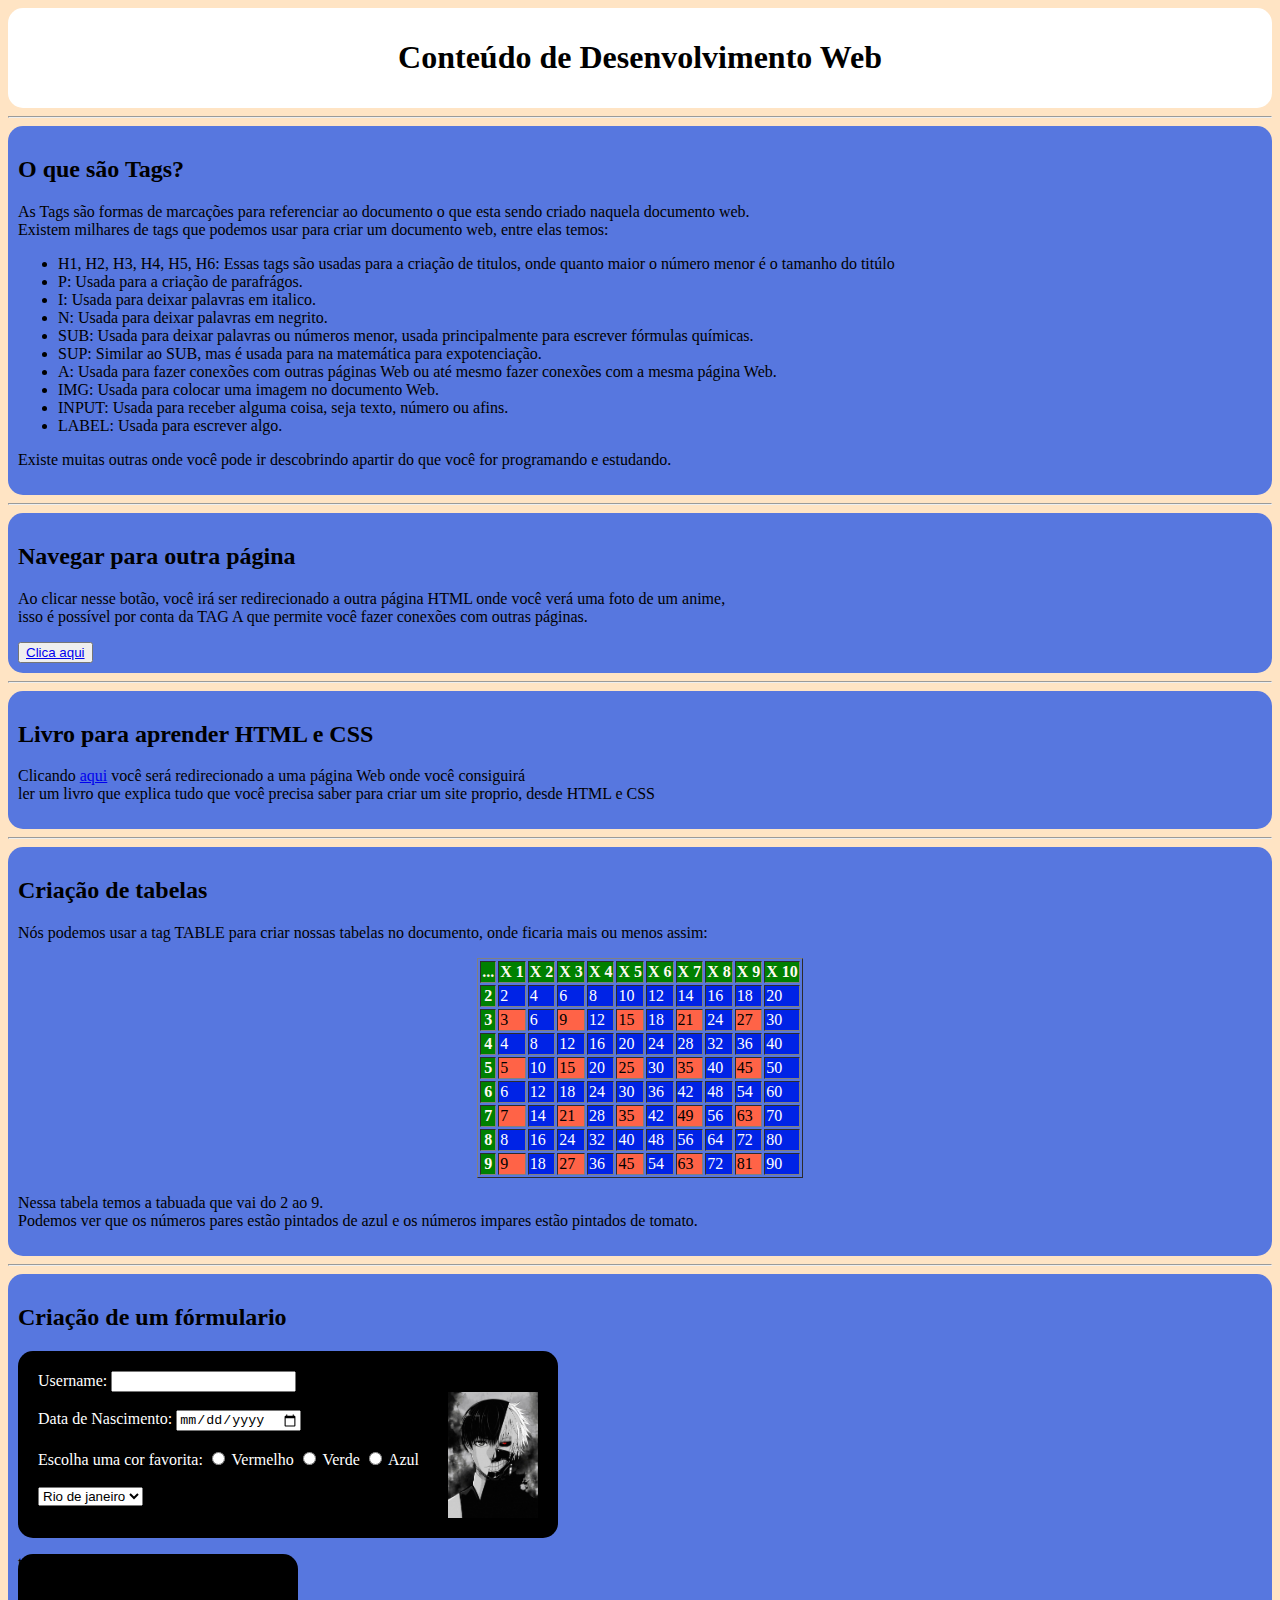
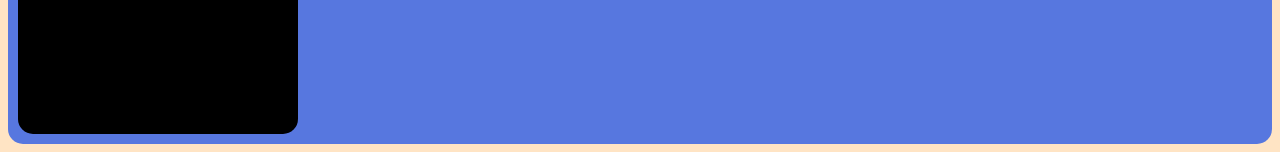
<file: Index.html>
<!DOCTYPE html>
<html lang="en">

<head>
    <meta charset="UTF-8">
    <meta name="viewport" content="width=device-width, initial-scale=1.0">
    <title>Exemplos</title>
    <link rel="stylesheet" href="style.css">
</head>
<link>
<div id="divMenu">
    <h1>Conteúdo de Desenvolvimento Web</h1>
</div>
<hr>
<div id="div-what-are-tags">
    <h2>O que são Tags?</h2>
    <p>As Tags são formas de marcações para referenciar ao documento o que esta sendo criado naquela documento web.<br>
        Existem milhares de tags que podemos usar para criar um documento web, entre elas temos:</p>
    <ul>
        <li>H1, H2, H3, H4, H5, H6: Essas tags são usadas para a criação de titulos, onde quanto maior o número menor é
            o
            tamanho do titúlo</li>
        <li>P: Usada para a criação de parafrágos.</li>
        <li>I: Usada para deixar palavras em italico.</li>
        <li>N: Usada para deixar palavras em negrito.</li>
        <li>SUB: Usada para deixar palavras ou números menor, usada principalmente para escrever fórmulas químicas.</li>
        <li>SUP: Similar ao SUB, mas é usada para na matemática para expotenciação.</li>
        <li>A: Usada para fazer conexões com outras páginas Web ou até mesmo fazer conexões com a mesma página Web.</li>
        <li>IMG: Usada para colocar uma imagem no documento Web.</li>
        <li>INPUT: Usada para receber alguma coisa, seja texto, número ou afins.</li>
        <li>LABEL: Usada para escrever algo.</li>
    </ul>
    <p>Existe muitas outras onde você pode ir descobrindo apartir do que você for programando e estudando.</p>
</div>
<hr>
<div id="div-other-page">
    <h2>Navegar para outra página</h2>
    <p>Ao clicar nesse botão, você irá ser redirecionado a outra página HTML onde você verá uma foto de um anime,<br>
        isso é possível por conta da TAG A que permite você fazer conexões com outras páginas.</p>
    <button id="botao"><a href="imagem.html">Clica aqui</a></button>
</div>
<hr>
<div id="div-livro">
    <h2>Livro para aprender HTML e CSS</h2>
    <p>Clicando <a href="https://wtf.tw/ref/duckett.pdf" target="_blank">aqui</a> você será redirecionado a uma página
        Web
        onde você consiguirá <br>
        ler um livro que explica tudo que você precisa saber para criar um site proprio, desde HTML e CSS</p>
</div>
<hr>
<div id="div-tabuada">
    <h2>Criação de tabelas</h2>
    <p>Nós podemos usar a tag TABLE para criar nossas tabelas no documento, onde ficaria mais ou menos assim:</p>
    <div>
        <table border="1px" align="center">
            <thead>
                <tr>
                    <th>...</th>
                    <th>X 1</th>
                    <th>X 2</th>
                    <th>X 3</th>
                    <th>X 4</th>
                    <th>X 5</th>
                    <th>X 6</th>
                    <th>X 7</th>
                    <th>X 8</th>
                    <th>X 9</th>
                    <th>X 10</th>
                </tr>
            </thead>
            <tbody>
                <tr>
                    <th>2</th>
                    <td>2</td>
                    <td>4</td>
                    <td>6</td>
                    <td>8</td>
                    <td>10</td>
                    <td>12</td>
                    <td>14</td>
                    <td>16</td>
                    <td>18</td>
                    <td>20</td>
                </tr>
                <tr>
                    <th>3</th>
                    <td class="impar">3</td>
                    <td>6</td>
                    <td class="impar">9</td>
                    <td>12</td>
                    <td class="impar">15</td>
                    <td>18</td>
                    <td class="impar">21</td>
                    <td>24</td>
                    <td class="impar">27</td>
                    <td>30</td>
                </tr>
                <tr>
                    <th>4</th>
                    <td>4</td>
                    <td>8</td>
                    <td>12</td>
                    <td>16</td>
                    <td>20</td>
                    <td>24</td>
                    <td>28</td>
                    <td>32</td>
                    <td>36</td>
                    <td>40</td>
                </tr>
                <tr>
                    <th>5</th>
                    <td class="impar">5</td>
                    <td>10</td>
                    <td class="impar">15</td>
                    <td>20</td>
                    <td class="impar">25</td>
                    <td>30</td>
                    <td class="impar">35</td>
                    <td>40</td>
                    <td class="impar">45</td>
                    <td>50</td>
                </tr>
                <tr>
                    <th>6</th>
                    <td>6</td>
                    <td>12</td>
                    <td>18</td>
                    <td>24</td>
                    <td>30</td>
                    <td>36</td>
                    <td>42</td>
                    <td>48</td>
                    <td>54</td>
                    <td>60</td>
                </tr>
                <tr>
                    <th>7</th>
                    <td class="impar">7</td>
                    <td>14</td>
                    <td class="impar">21</td>
                    <td>28</td>
                    <td class="impar">35</td>
                    <td>42</td>
                    <td class="impar">49</td>
                    <td>56</td>
                    <td class="impar">63</td>
                    <td>70</td>
                </tr>
                <tr>
                    <th>8</th>
                    <td>8</td>
                    <td>16</td>
                    <td>24</td>
                    <td>32</td>
                    <td>40</td>
                    <td>48</td>
                    <td>56</td>
                    <td>64</td>
                    <td>72</td>
                    <td>80</td>
                </tr>
                <tr>
                    <th>9</th>
                    <td class="impar">9</td>
                    <td>18</td>
                    <td class="impar">27</td>
                    <td>36</td>
                    <td class="impar">45</td>
                    <td>54</td>
                    <td class="impar">63</td>
                    <td>72</td>
                    <td class="impar">81</td>
                    <td>90</td>
                </tr>
            </tbody>
        </table>
    </div>
    <p>Nessa tabela temos a tabuada que vai do 2 ao 9. <br>
        Podemos ver que os números pares estão pintados de azul e os números impares estão pintados de tomato.</p>
</div>
<hr>
<div id="div-formulario">
    <h2>Criação de um fórmulario</h2>
    <div id="div1">
        <form action="">
            <label for="">Username:</label>
            <input type="text">
            <br>
            <img align="right" width="90px" id="img1" src="toykio gho.jpg" alt="anime">
            <br>
            <label for="">Data de Nascimento:</label>
            <input type="date">
            <br><br>
            <label for="">Escolha uma cor favorita:</label>
            <input type="radio" id="tipo" name="#10">
            <label>Vermelho</label>
            <input type="radio" id="tipo" name="#11">
            <label>Verde</label>
            <input type="radio" id="tipo" name="#12">
            <label>Azul</label>
            <br><br>
            <select aria-placeholder="Estado" name="" id="">
                <option value="text">Rio de janeiro</option>
                <option value="text">Vila Velha</option>
                <option value="text">São paulo</option>
            </select>
        </form>
    </div>
    <div id="div2">
        <p>teste</p>
    </div>
</div>
</body>

</html>
</file>
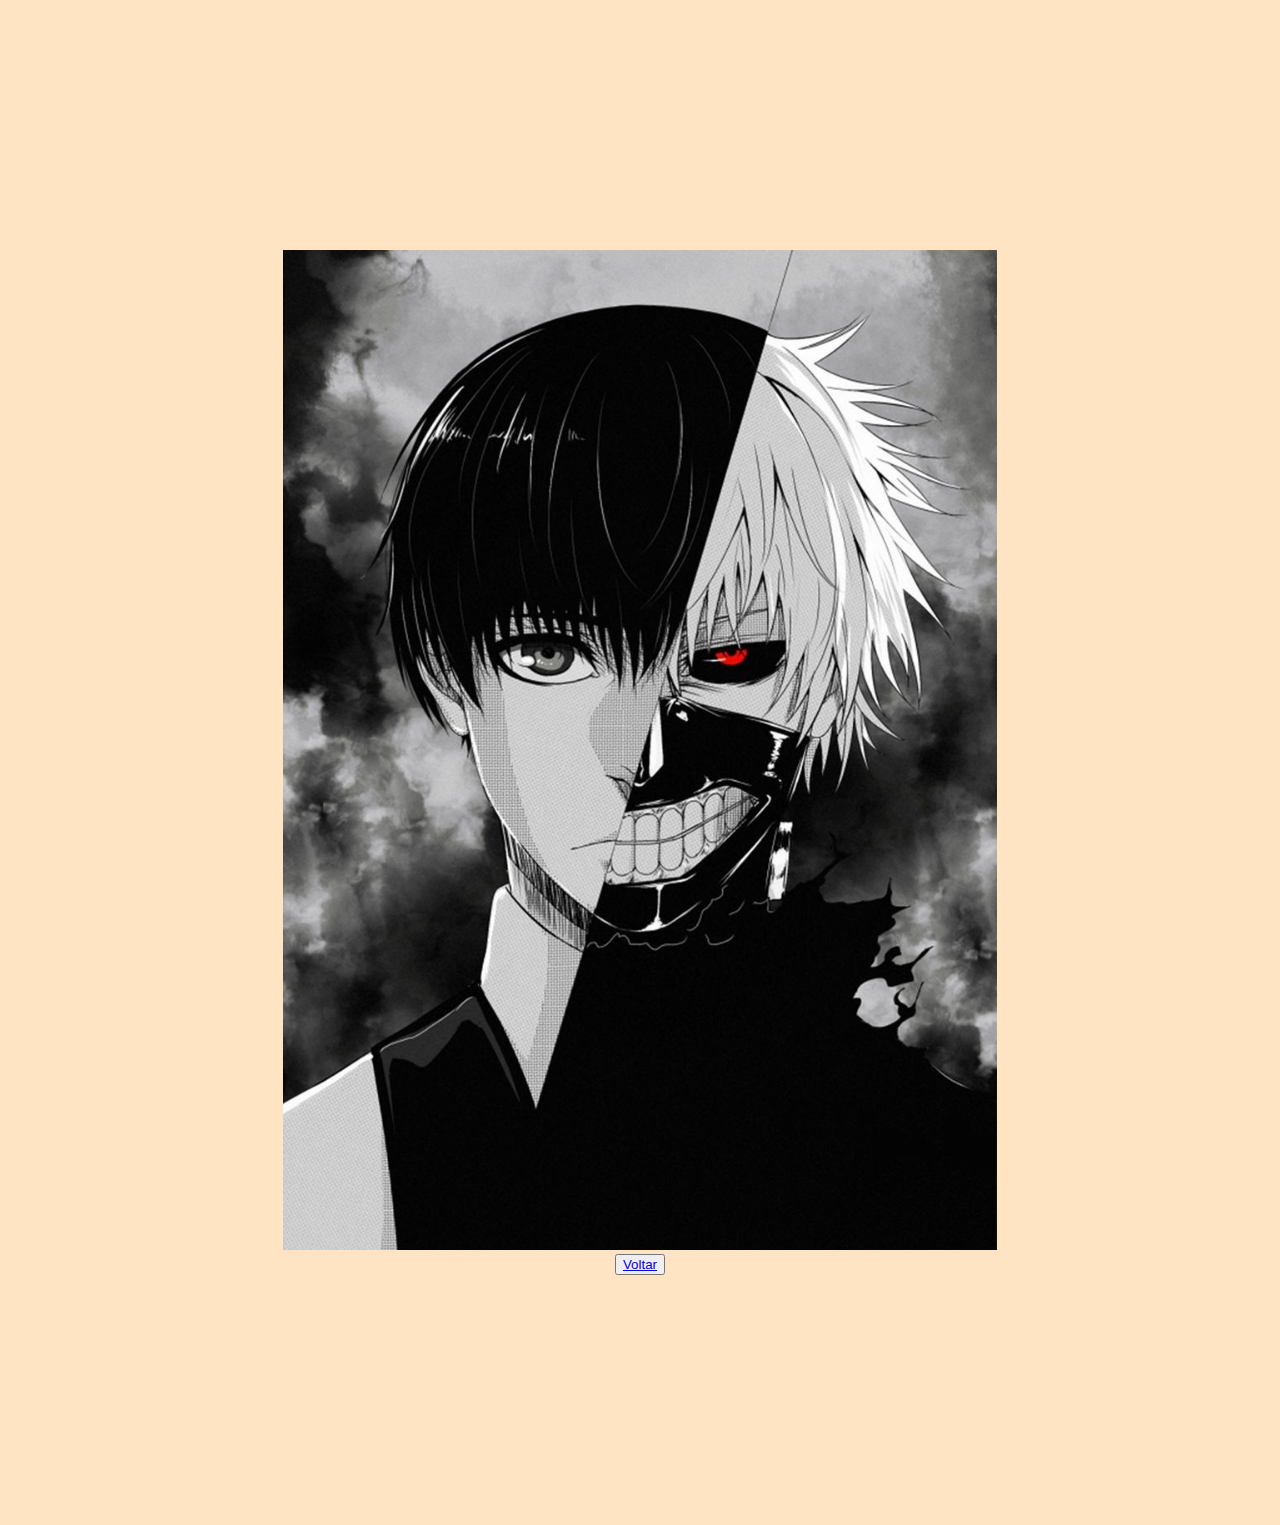
<file: imagem.html>
<!DOCTYPE html>
<html lang="en">
<head>
    <meta charset="UTF-8">
    <meta name="viewport" content="width=device-width, initial-scale=1.0">
    <title>Document</title>
    <link rel="stylesheet" href="style.css">
</head>
<body class="saila">
    <img id="go" height="1000px" src="toykio gho.jpg" alt="Foto de um anime"><br>
    <button><a href="Index.html">Voltar</a></button>
</body>
</html>
</file>
<file: style.css>
body{
    font-family: 'Times New Roman', Times, serif;
    background-color: bisque;
}
th{
    background-color: green;
    color: floralwhite;
}
.impar{
    background-color: tomato;
    color: black;
}
.par{
    background-color: blue;
    color: white;
}
td{
    background-color: rgb(0, 35, 230);
    color: white;
}
#div1{
    background: rgb(0, 0, 0);
    width: 500px;
    padding: 20px;
    color: white;
    border-radius: 15px;
    align-content: right;
    display: grid;
}
.saila{
    text-align: center;
    margin: 250px
}
#divMenu{
    background-color: rgb(255, 255, 255);
    height: 80px;
    text-align: center;
    padding: 10px;
    border-radius: 15px;
}
#div-what-are-tags{
    background-color: rgb(87, 119, 223);
    padding: 10px;
    border-radius: 15px;
}
#div-other-page{
    background-color: rgb(87,119,223);
    padding: 10px;
    border-radius: 15px;
}
#div-tabuada{
    background-color: rgb(87,119,223);
    padding: 10px;
    border-radius: 15px;
}
#div-formulario{
    background-color: rgb(87,119,223);
    padding: 10px;
    border-radius: 15px;
    
}
#div-livro{
    background-color: rgb(87,119,223);
    padding: 10px;
    border-radius: 15px;
}
hr{
    background-color: black;
}
#div2{
    width: 280px;
    height: 180px;
    background-color: black;
    border-radius: 15px;
}
</file>
